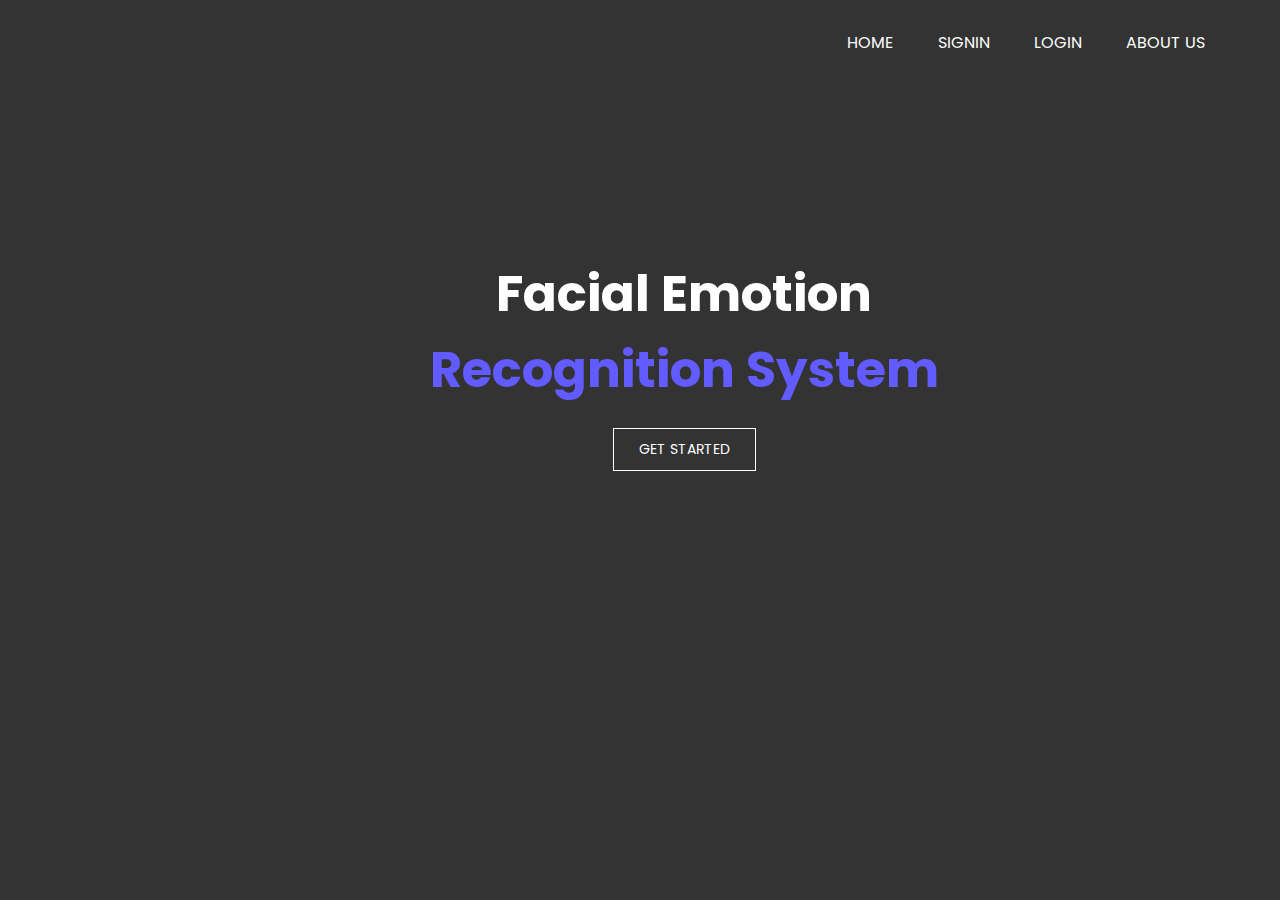
<file: index.html>
<!DOCTYPE html>
<!--Code by Divinector (www.divinectorweb.com)-->
<html lang="en">
<head>
    <meta charset="UTF-8">
    <title>How to Create responsive Homepage</title>
    <link href="https://fonts.googleapis.com/css2?family=Poppins:wght@400;600;700;900&display=swap" rel="stylesheet">
    <link rel="stylesheet" href="style.css">    
</head>
<body>
    <header>
    <div class="wrapper">
        <div class="logo">
            <!--img src="images/modified.jpeg" alt=""-->
        </div>
<ul class="nav-area">
<li><a href="#">Home</a></li>
<li><a href="register.html">Signin</a></li>
<li><a href="signin.html">Login</a></li>
<li><a href="about.html">About Us</a></li>
</ul>
</div>
<div class="welcome-text">
        <h1>Facial Emotion <span>Recognition System</span></h1>
<a href="signin.html">Get Started</a>
    </div>
</header>

</body>
</html>
</file>
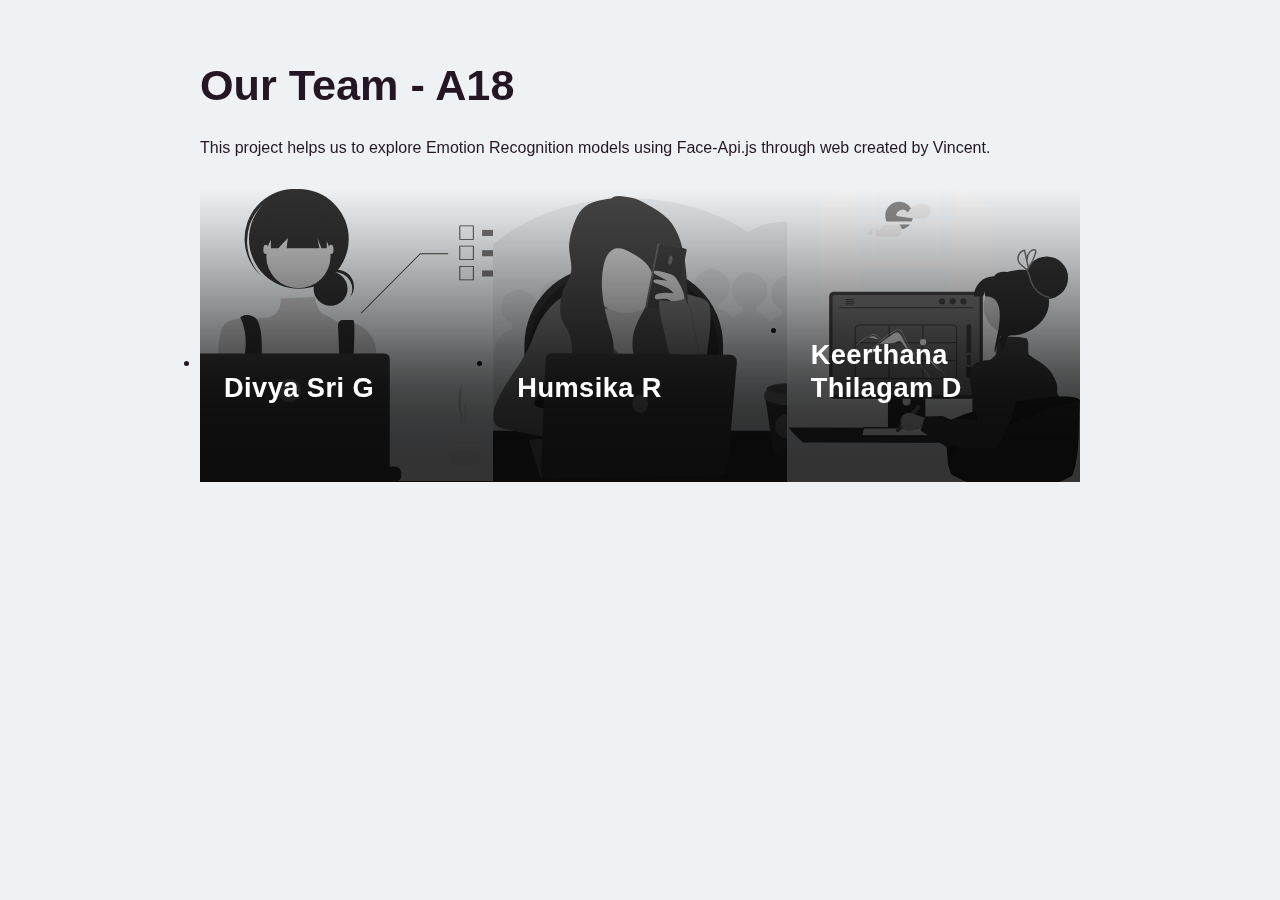
<file: about.html>
<!DOCTYPE html>
<html>
<head>
    <TITLE>
        TEAM A18
    </TITLE>
<style>

body {
  font-family: "Inter", sans-serif;
  max-width: 55rem;
  padding: 2rem 1.5rem;
  margin: 0 auto;
  color: #241623;
  background: #eef2f4;
}

h1 {
  font-weight: 900;
  font-size: 2.7rem;
  max-width: 20ch;
}

p {
  text-align: justify;

}

a {
  color: currentcolor;
}

/* Utilities */
.auto-grid {
  display: grid;
  grid-template-columns: repeat(
    auto-fill,
    minmax(var(--auto-grid-min-size, 14rem), 1fr)
  );
  grid-gap: var(--auto-grid-gap, 0);
  padding: 0;
}

.flow > * + * {
  margin-top: var(--flow-space, 1em);
}

/* Composition */
.team {
  --flow-space: 2em;
}

/* Blocks */
.profile {
  display: flex;
  flex-direction: column;
  justify-content: flex-end;
  aspect-ratio: 1/1;
  position: relative;
  padding: 1.5rem;
  color: #ffffff;
  backface-visibility: hidden;
  text-decoration: none;
  overflow: hidden;
}

.profile::before,
.profile::after {
  content: "";
  width: 100%;
  height: 100%;
  position: absolute;
  /*inset: 0;*/
  top: 0;
  left: 0;
}

.profile::before {
  background: linear-gradient(
    to top,
    hsl(0 0% 0% / 0.79) 0%,
    hsl(0 0% 0% / 0.787) 7.8%,
    hsl(0 0% 0% / 0.779) 14.4%,
    hsl(0 0% 0% / 0.765) 20.2%,
    hsl(0 0% 0% / 0.744) 25.3%,
    hsl(0 0% 0% / 0.717) 29.9%,
    hsl(0 0% 0% / 0.683) 34.3%,
    hsl(0 0% 0% / 0.641) 38.7%,
    hsl(0 0% 0% / 0.592) 43.3%,
    hsl(0 0% 0% / 0.534) 48.4%,
    hsl(0 0% 0% / 0.468) 54.1%,
    hsl(0 0% 0% / 0.393) 60.6%,
    hsl(0 0% 0% / 0.31) 68.3%,
    hsl(0 0% 0% / 0.216) 77.3%,
    hsl(0 0% 0% / 0.113) 87.7%,
    hsl(0 0% 0% / 0) 100%
  );
  transition: 300ms opacity linear;
}

.profile::after {
  background: linear-gradient(
    45deg,
    rgba(185, 69, 252, 0.7) 0,
    hsl(5 97% 63% / 0) 100%
  );
  opacity: 0;
  transition: 300ms opacity linear;
}

.profile > * {
  z-index: 1;
}

.profile img {
  width: 100%;
  height: 100%;
  position: absolute;
  top: 0;
  left: 0;
  margin: 0;
  z-index: -1;
  object-fit: cover;
  filter: grayscale(1);
  transition: filter 200ms ease, transform 250ms linear;
}

.profile h2,
.profile p {
  transform: translateY(2ex);
}

.profile h2 {
  font-size: 1.7rem;
  line-height: 1.2;
  font-weight: 900;
  letter-spacing: 0.03ch;
  transition: 300ms transform ease;
}

.profile p {
  font-size: 1.2rem;
  font-weight: 500;
}

.profile p {
  opacity: 0;
  transition: 300ms opacity linear, 300ms transform ease-in-out;
}

.profile:focus {
  outline: 0.5rem solid white;
  outline-offset: -0.5rem;
}

.profile:hover :is(h2, p),
.profile:focus :is(h2, p) {
  transform: none;
}

.profile:hover::after,
.profile:focus::after,
.profile:hover::before,
.profile:focus::before {
  opacity: 0.7;
}

.profile:hover p,
.profile:focus p {
  opacity: 1;
  transition-delay: 200ms;
}

.profile:hover img,
.profile:focus img {
  filter: grayscale(0);
  transform: scale(1.05) rotate(1deg);
}
</style>
</head>
<body>
<article class="flow">
  <h1>Our Team - A18</h1>
  <p>This project helps us to explore Emotion Recognition models using Face-Api.js through web created by Vincent.</p>
  <div class="team">
    <ul class="auto-grid" role="list">
      <li>
        <a href="https://swop.link/cool" target="_blank" class="profile">
          <h2 class="profile__name">Divya Sri G</h2>
          <p>Developer-Back end</p>
          <img alt="Anita Simmons" src="images/city.svg" />
        </a>
      </li>
      <li>
        <a href="https://swop.link/cool" target="_blank" class="profile">
          <h2 class="profile__name">Humsika R</h2>
          <p>Developer- Frontend</p>
          <img alt="Profile shot for Celina Harris" src="images/working.svg" />
        </a>
      </li>
      <li>
        <a href="https://swop.link/cool" target="_blank" class="profile">
          <h2 class="profile__name">Keerthana Thilagam D</h2>
          <p>Web Designer</p>
          <img alt="Profile shot for Ruby Morris" src="images/designer.svg" />
        </a>
      </li>
        </a>
      </li>
    </ul>
  </div>
</article>
</body>
</file>
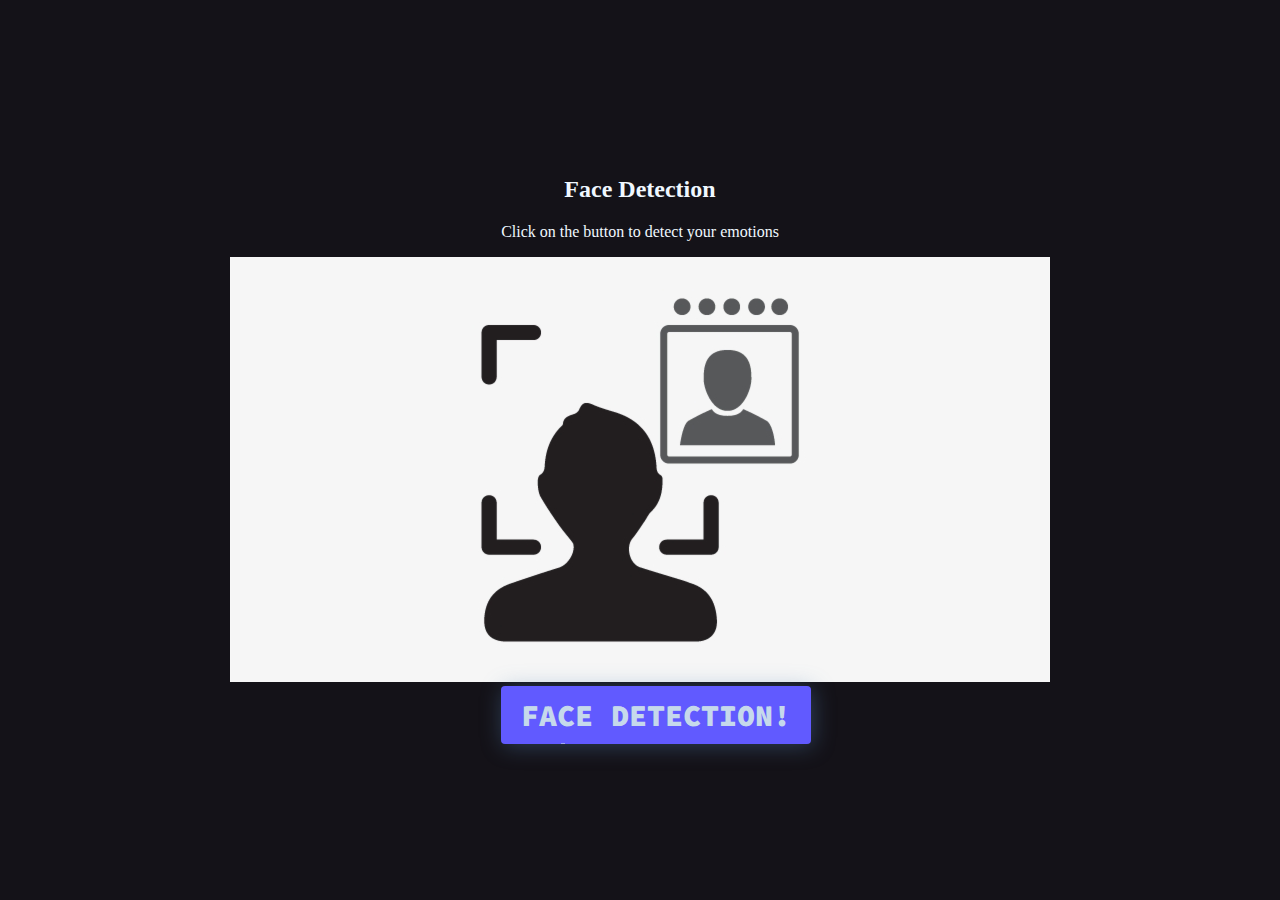
<file: det.html>
<!--REGISTRATION SUCCESSFUL-->
<!DOCTYPE html>
<html>
<head>
    <TITLE>
        EMOTION DETECTION
    </TITLE>
<meta name="viewport" content="width=device-width, initial-scale=1">
<style>
/*h2{
    font-family: 'Franklin Gothic Medium';
    text-align: center;
    color: #fff;
}
p{
  text-align: center;
  color: #fff;
}
.container {
  position: relative;
  font-family: 'Segoe UI', Tahoma, Geneva, Verdana, sans-serif;
  width: 200%;
  left: 20%;
  top: 70%;
  max-width: 400px;
}
/*
.container img {
  width: 200%;
  left: 60%;
  bottom: 50%;
  height: auto;
}*/

@import url('https://fonts.googleapis.com/css?family=Source+Code+Pro:200,900');

:root {
  --text-color: hsla(210, 50%, 85%, 1);
  --shadow-color: hsla(210, 40%, 52%, .4);
  --btn-color: #625bff;
  --bg-color: #141218;
}

* {
  box-sizing: border-box;
}

html, body {
  width: 100%;
  height: 100%;
  display: flex;
  align-items: center;
  justify-content: center;
  background-color: var(--bg-color);
}

button {
  position:relative;
  padding: 10px 20px;  
  border: none;
  background: none;
  cursor: pointer;
  left: 33%;
  
  
  font-family: "Source Code Pro";
  font-weight: 900;
  text-transform: uppercase;
  font-size: 30px;  
  color: var(--text-color);
  
  background-color: var(--btn-color);
  box-shadow: var(--shadow-color) 2px 2px 22px;
  border-radius: 4px; 
  z-index: 0;  
  overflow: hidden;   
}

button:focus {
  outline-color: transparent;
  box-shadow: var(--btn-color) 2px 2px 22px;
}

.right::after, button::after {
  content: var(--content);
  display: block;
  position: absolute;
  white-space: nowrap;
  padding: 40px 40px;
  pointer-events:none;
}

button::after{
  font-weight: 200;
  top: -30px;
  left: -20px;
} 

.right, .left {
  position: absolute;
  width: 100%;
  height: 100%;
  top: 0;
}
.right {
  left: 66%;
}
.left {
  right: 66%;
}
.right::after {
  top: -30px;
  left: calc(-66% - 20px);
  
  background-color: var(--bg-color);
  color:transparent;
  transition: transform .4s ease-out;
  transform: translate(0, -90%) rotate(0deg)
}

button:hover .right::after {
  transform: translate(0, -47%) rotate(0deg)
}

button .right:hover::after {
  transform: translate(0, -50%) rotate(-7deg)
}

button .left:hover ~ .right::after {
  transform: translate(0, -50%) rotate(7deg)
}

/* bubbles */
button::before {
  content: '';
  pointer-events: none;
  opacity: .6;
  background:
    radial-gradient(circle at 20% 35%,  transparent 0,  transparent 2px, var(--text-color) 3px, var(--text-color) 4px, transparent 4px),
    radial-gradient(circle at 75% 44%, transparent 0,  transparent 2px, var(--text-color) 3px, var(--text-color) 4px, transparent 4px),
    radial-gradient(circle at 46% 52%, transparent 0, transparent 4px, var(--text-color) 5px, var(--text-color) 6px, transparent 6px);

  width: 100%;
  height: 300%;
  top: 0;
  left: 0;
  position: absolute;
  animation: bubbles 5s linear infinite both;
}

@keyframes bubbles {
  from {
    transform: translate();
  }
  to {
    transform: translate(0, -66.666%);
  }
}

</style>
</head>
<body>
  <script>
    function go(){
      window.open("face-detection.html");
    }




  </script>
<form method="POST">
<h2 style="color:aliceblue;text-align:center">Face Detection</h2>
<p style="color:aliceblue;text-align:center">Click on the button to detect your emotions</p>

<div class="container">
  <!--a href="face-detection.html"-->
    <img src="images/features-icon-1.png" alt="Face"></a>
</div>
<button style="--content: 'Face Detection!';" onclick="go()">
  <div class="left"></div>
    Face Detection!
  <div class="right"></div>
</button>


</form>
</body>
</html>
</file>
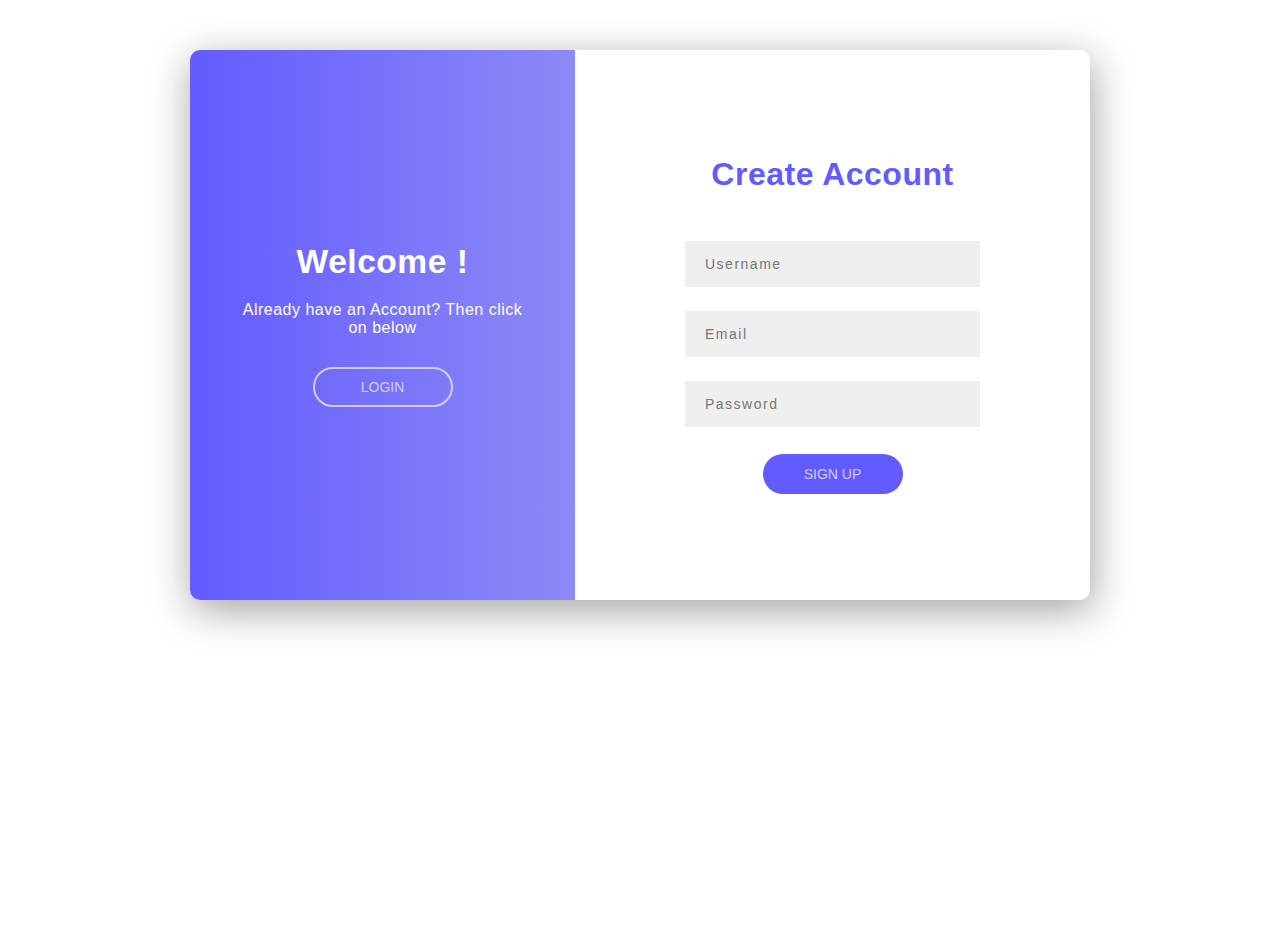
<file: register.html>
<!DOCTYPE html>
<html lang="en" dir="ltr">
  <head>
    <meta charset="UTF-8">
    <title> Registration</title>
    <link rel="stylesheet" href="register.css">
    <!-- Fontawesome CDN Link -->
    <link rel="stylesheet" href="https://cdnjs.cloudflare.com/ajax/libs/font-awesome/5.15.3/css/all.min.css">
    <meta name="viewport" content="width=device-width, initial-scale=1.0">
   </head>
<body>

  <script>

var overlay = document.getElementById("overlay");

// Buttons to 'switch' the page
var openSignUpButton = document.getElementById("slide-left-button");
var openSignInButton = document.getElementById("slide-right-button");

// The sidebars
var leftText = document.getElementById("sign-in");
var rightText = document.getElementById("sign-up");

// The forms
var accountForm = document.getElementById("sign-in-info")
var signinForm = document.getElementById("sign-up-info");

// Open the Sign Up page
openSignUp = () =>{
  // Remove classes so that animations can restart on the next 'switch'
  leftText.classList.remove("overlay-text-left-animation-out");
  overlay.classList.remove("open-sign-in");
  rightText.classList.remove("overlay-text-right-animation");
  // Add classes for animations
  accountForm.className += " form-left-slide-out"
  rightText.className += " overlay-text-right-animation-out";
  overlay.className += " open-sign-up";
  leftText.className += " overlay-text-left-animation";
  // hide the sign up form once it is out of view
  setTimeout(function(){
    accountForm.classList.remove("form-left-slide-in");
    accountForm.style.display = "none";
    accountForm.classList.remove("form-left-slide-out");
  }, 700);
  // display the sign in form once the overlay begins moving right
  setTimeout(function(){
    signinForm.style.display = "flex";
    signinForm.classList += " form-right-slide-in";
  }, 200);
}

// Open the Sign In page
openSignIn = () =>{
  // Remove classes so that animations can restart on the next 'switch'
  leftText.classList.remove("overlay-text-left-animation");
  overlay.classList.remove("open-sign-up");
  rightText.classList.remove("overlay-text-right-animation-out");
  // Add classes for animations
  signinForm.classList += " form-right-slide-out";
  leftText.className += " overlay-text-left-animation-out";
  overlay.className += " open-sign-in";
  rightText.className += " overlay-text-right-animation";
  // hide the sign in form once it is out of view
  setTimeout(function(){
    signinForm.classList.remove("form-right-slide-in")
    signinForm.style.display = "none";
    signinForm.classList.remove("form-right-slide-out")
  },700);
  // display the sign up form once the overlay begins moving left
  setTimeout(function(){
    accountForm.style.display = "flex";
    accountForm.classList += " form-left-slide-in";
  },200);
}

// When a 'switch' button is pressed, switch page
openSignUpButton.addEventListener("click", openSignUp, false);
openSignInButton.addEventListener("click", openSignIn, false);

function login(){
  window.open("signin.html");
}

function val(){
      var password=document.myform.password.value;  

    if(password.length<6){  
      alert("Password must be at least 6 characters long.");  
    }else{
      alert("Registration Sucessful");
      window.open("det.html");
    }}
  </script>

  <script>
    //SIGNUP CONTENT//  
   
    // LOGIN CONTENT//
    function val(){
      var password=document.myform.password.value;  
      if(password.length<6){  
        alert("Password must be at least 6 characters long."); 
        window.open("register.html"); 
      }else{
         alert("Login Sucessful");
         window.open("det.html");
    }}   

  </script>

<div class="container">
  <div class="overlay" id="overlay">
    <div class="sign-in" id="sign-in">
      <h1>Welcome !</h1>
      <p>Already have an Account? Then click on below</p>
      <button class="switch-button" id="slide-right-button" onclick="login()">Login</button>
    </div>
    <div class="sign-up" id="sign-up">
      <h1>Hello, Friend!</h1>
      <p>Enter your personal details and start a journey with us</p>
      <button class="switch-button" id="slide-left-button">Sign Up</button>
    </div>
  </div>
  <div class="form">
    <div class="sign-in" id="sign-in-info">
      <h1>Sign In</h1>
      <div class="social-media-buttons">
        <div class="icon">
          <svg viewBox="0 0 24 24">
            <path fill="#000000" d="M17,2V2H17V6H15C14.31,6 14,6.81 14,7.5V10H14L17,10V14H14V22H10V14H7V10H10V6A4,4 0 0,1 14,2H17Z" />
        </svg>
        </div>
        <div class="icon">
        <svg viewBox="0 0 24 24">
            <path fill="#000000" d="M23,11H21V9H19V11H17V13H19V15H21V13H23M8,11V13.4H12C11.8,14.4 10.8,16.4 8,16.4C5.6,16.4 3.7,14.4 3.7,12C3.7,9.6 5.6,7.6 8,7.6C9.4,7.6 10.3,8.2 10.8,8.7L12.7,6.9C11.5,5.7 9.9,5 8,5C4.1,5 1,8.1 1,12C1,15.9 4.1,19 8,19C12,19 14.7,16.2 14.7,12.2C14.7,11.7 14.7,11.4 14.6,11H8Z" />
        </svg>
        </div>
        <div class="icon">
        <svg viewBox="0 0 24 24">
          <path fill="#000000" d="M21,21H17V14.25C17,13.19 15.81,12.31 14.75,12.31C13.69,12.31 13,13.19 13,14.25V21H9V9H13V11C13.66,9.93 15.36,9.24 16.5,9.24C19,9.24 21,11.28 21,13.75V21M7,21H3V9H7V21M5,3A2,2 0 0,1 7,5A2,2 0 0,1 5,7A2,2 0 0,1 3,5A2,2 0 0,1 5,3Z" />
        </svg>
        </div>
      </div>
      <!--p class="small">or use your email account:</p>
      <form id="sign-in-form" name="myform" action="det.html">      
        <input type="email" placeholder="Email" required/>
        <input type="password" placeholder="Password" required/>
        <p class="forgot-password">Forgot your password?</p>
        <button class="control-button in" onclick="val()">Sign In</button>
      </form-->
    </div>
    <div class="sign-up" id="sign-up-info">
      <h1>Create Account</h1>
      <br><br>
     
      <form id="sign-up-form" name="myform" action="det.html">
        <input type="text" placeholder="Username" required/>
        <input type="email" placeholder="Email" required/>
        <input name="password" type="password" placeholder="Password" required/>
        <button type="submit" class="control-button up" onclick="val()">Sign Up</button>
      </form>
    </div>
  </div>
</div>


</body>
</html>
</file>
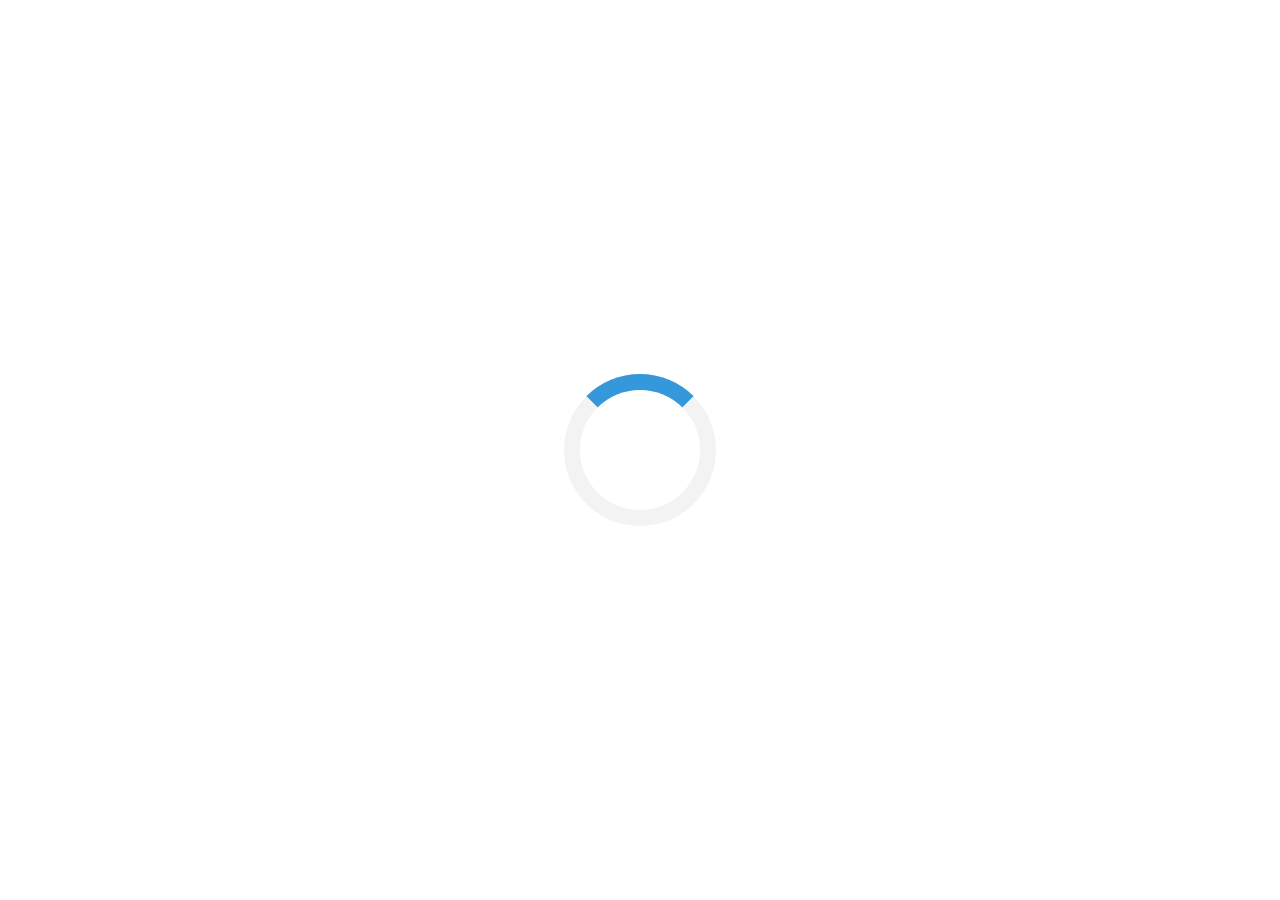
<file: spinner.html>
<!DOCTYPE html>
<html>
<head>
<meta name="viewport" content="width=device-width, initial-scale=1">
<style>
/* Center the loader */
#loader {
  position: absolute;
  left: 50%;
  top: 50%;
  z-index: 1;
  width: 120px;
  height: 120px;
  margin: -76px 0 0 -76px;
  border: 16px solid #f3f3f3;
  border-radius: 50%;
  border-top: 16px solid #3498db;
  -webkit-animation: spin 2s linear infinite;
  animation: spin 2s linear infinite;
}

@-webkit-keyframes spin {
  0% { -webkit-transform: rotate(0deg); }
  100% { -webkit-transform: rotate(360deg); }
}

@keyframes spin {
  0% { transform: rotate(0deg); }
  100% { transform: rotate(360deg); }
}

/* Add animation to "page content" */
.animate-bottom {
  position: relative;
  font-family: 'Segoe UI', Tahoma, Geneva, Verdana, sans-serif;
  -webkit-animation-name: animatebottom;
  -webkit-animation-duration: 1s;
  animation-name: animatebottom;
  animation-duration: 1s
}

@-webkit-keyframes animatebottom {
  from { bottom:-100px; opacity:0 } 
  to { bottom:0px; opacity:1 }
}

@keyframes animatebottom { 
  from{ bottom:-100px; opacity:0 } 
  to{ bottom:0; opacity:1 }
}
.btn {
  position: absolute;
  top: 150%;
  left: 49%;
  transform: translate(-50%, -50%);
  -ms-transform: translate(-50%, -50%);
  background-color: #625bff;
  color: white;
  font-size: 16px;
  padding: 9px 40px;
  border: none;
  cursor: pointer;
  border-radius: 5px;
  text-align: center;
}
#myDiv {
  display: none;
  text-align: center;
}
</style>
</head>
<body onload="myFunction()" style="margin:0;">

<div id="loader"></div>

<div style="display:none;" id="myDiv" class="animate-bottom">
  <h2>We have sent you a mail!</h2>
  <p>Please look into it and login again by clicking the login button.</p>
  <button onclick="go()" class="btn">Login</button>
</div>

<script>
var myVar;

function myFunction() {
  myVar = setTimeout(showPage, 3000);
}

function showPage() {
  document.getElementById("loader").style.display = "none";
  document.getElementById("myDiv").style.display = "block";
}

function go(){
  window.open("signin.html");
}
</script>

</body>
</html>
</file>
<file: style.css>
* {
	margin: 0;
	padding: 0;
}
body {
	font-family: 'Poppins', sans-serif;
}
.wrapper {
	width: 1170px;
	margin: auto;
}
header {
	background: linear-gradient(rgba(0, 0, 0, 0.8), rgba(0, 0, 0, 0.8)), url(https://i.postimg.cc/YjcJg24M/aa.jpg);
	height: 100vh;
	-webkit-background-size: cover;
	background-size: cover;
	background-position: center center;
	position: relative;
}
.nav-area {
	float: right;
	list-style: none;
	margin-top: 30px;
}
.nav-area li {
	display: inline-block;
}
.nav-area li a {
	color: #fff;
	text-decoration: none;
	padding: 5px 20px;
	font-family: poppins;
	font-size: 16px;
	text-transform: uppercase;
}
.nav-area li a:hover {
	background: #fff;
	color: #333;
}
.logo {
	float: left;
}
.logo img {
	width: 100%;
	padding: 15px 0;
}
.welcome-text {
	position: absolute;
	width: 600px;
	height: 300px;
	margin: 20% 30%;
	text-align: center;
}
.welcome-text h1 {
	text-align: center;
	color: #fff;
	font-size: 50px;
}
.welcome-text h1 span {
	color: #625bff;
}
.welcome-text a {
	border: 1.5px solid #fff;
	padding: 10px 25px;
	text-decoration: none;
	text-transform: uppercase;
	font-size: 14px;
	margin-top: 20px;
	display: inline-block;
	color: #fff;
}
.welcome-text a:hover {
	background: #fff;
	color: #625bff;
}
/*resposive*/

@media (max-width:600px) {
	.wrapper {
		width: 100%;
	}
	.logo {
		float: none;
		width: 50%;
		text-align: center;
		margin: auto;
	}
	img {
		width: 0px;
	}
	.nav-area {
		float: none;
		margin-top: 0;
	}
	.nav-area li a {
		padding: 5px;
		font-size: 11px;
	}
	.nav-area {
		text-align: center;
	}
	.welcome-text {
		width: 100%;
		height: auto;
		margin: 30% 0;
	}
	.welcome-text h1 {
		font-size: 30px;
	}
}
</file>
<file: register.css>
:root{
  --form-height:550px;
  --form-width: 900px;
  /*  Sea Green */
  --left-color: #625bff;
  /*  Light Blue  */
  --right-color: #c9c8e9;
}

body, html{
  width: 100%;
  height: 100%;
  margin: 0;
  font-family: 'Helvetica Neue', sans-serif;
  letter-spacing: 0.5px;
}

.container{
  width: var(--form-width);
  height: var(--form-height);
  position: relative;
  margin: auto;
  box-shadow: 2px 10px 40px rgba(22,20,19,0.4);
  border-radius: 10px;
  margin-top: 50px;
}
/* 
----------------------
      Overlay
----------------------
*/
.overlay{
  width: 100%; 
  height: 100%;
  position: absolute;
  z-index: 100;
  background-image: linear-gradient(to right, var(--left-color), var(--right-color));
  border-radius: 10px;
  color: white;
  clip: rect(0, 385px, var(--form-height), 0);
}

.open-sign-up{
    animation: slideleft 1s linear forwards;
}

.open-sign-in{
    animation: slideright 1s linear forwards;
}

.overlay .sign-in, .overlay .sign-up{
  /*  Width is 385px - padding  */
  --padding: 50px;
  width: calc(385px - var(--padding) * 2);
  height: 100%;
  display: flex;
  justify-content: center;
  flex-direction: column;
  align-items: center;
  padding: 0px var(--padding);
  text-align: center;
}

.overlay .sign-in{
  float: left;
}

.overlay-text-left-animation{
    animation: text-slide-in-left 1s linear;
}
.overlay-text-left-animation-out{
    animation: text-slide-out-left 1s linear;
}

.overlay .sign-up{
  float:right;
}

.overlay-text-right-animation{
    animation: text-slide-in-right 1s linear;
}

.overlay-text-right-animation-out{
    animation: text-slide-out-right 1s linear;
}


.overlay h1{
  margin: 0px 5px;
  font-size: 2.1rem;
}

.overlay p{
  margin: 20px 0px 30px;
  font-weight: 200;
}
/* 
------------------------
      Buttons
------------------------
*/
.switch-button, .control-button{
  cursor: pointer;
  display: block;
  margin-left: auto;
  margin-right: auto;
  width: 140px;
  height: 40px;
  font-size: 14px;
  text-transform: uppercase;
  background: none;
  border-radius: 20px;
  color: #d0cfe6;
}

.switch-button{
  border: 2px solid;
}

.control-button{
  border: none;
  margin-top: 15px;
}

.switch-button:focus, .control-button:focus{
  outline:none;
}
.switch-button:hover{
  color: #625bff;
  background-color: #ffff;
  border: 1px solid #625bff;
  }

.control-button.up{
  background-color: var(--left-color);
}

.control-button.in{
  background-color: var(--right-color);
}

/* 
--------------------------
      Forms
--------------------------
*/
.form{
  width: 100%; 
  height: 100%;
  position: absolute;
  border-radius: 10px;
}

.form .sign-in, .form .sign-up{
  --padding: 50px;
  position:absolute;
    /*  Width is 100% - 385px - padding  */
  width: calc(var(--form-width) - 385px - var(--padding) * 2);
  height: 100%;
  display: flex;
  justify-content: center;
  flex-direction: column;
  align-items: center;
  padding: 0px var(--padding);
  text-align: center;
}

/* Sign in is initially not displayed */
.form .sign-in{
  display: none;
}

.form .sign-in{
  left:0;
}

.form .sign-up{
  right: 0;
}

.form-right-slide-in{
  animation: form-slide-in-right 1s;
}

.form-right-slide-out{
  animation: form-slide-out-right 1s;
}

.form-left-slide-in{
  animation: form-slide-in-left 1s;
}

.form-left-slide-out{
  animation: form-slide-out-left 1s;
}

.form .sign-in h1{
  color: var(--right-color);
  margin: 0;
}

.form .sign-up h1{
  color: var(--left-color);
  margin: 0;
}

.social-media-buttons{
  display: flex;
  justify-content: center;
  width: 100%;
  margin: 15px;
}

.social-media-buttons .icon{
  width: 40px;
  height: 40px;
  border: 1px solid #dadada;
  border-radius: 100%;
  display: flex;
  justify-content: center;
  align-items: center;
  margin: 10px 7px;
}

.small{
  font-size: 13px;
  color: grey;
  font-weight: 200;
  margin: 5px;
}

.social-media-buttons .icon svg{
  width: 25px;
  height: 25px;
}

#sign-in-form input, #sign-up-form input{
  margin: 12px;
  font-size: 14px;
  padding: 15px;
  width: 260px;
  font-weight: 300;
  border: none;
  background-color: #e4e4e494;
  font-family: 'Helvetica Neue', sans-serif;
  letter-spacing: 1.5px;
  padding-left: 20px;
}

#sign-in-form input::placeholder{
  letter-spacing: 1px;
}

.forgot-password{
  font-size: 12px;
  display: inline-block;
  border-bottom: 2px solid #efebeb;
  padding-bottom: 3px;
}

.forgot-password:hover{
  cursor: pointer;
}

/* 
---------------------------
    Animation
---------------------------
*/
@keyframes slideright{
  0%{
    clip: rect(0, 385px, var(--form-height), 0);
  }
  30%{
        clip: rect(0, 480px, var(--form-height), 0);
  }
  /*  we want the width to be slightly larger here  */
  50%{
     clip: rect(0px, calc(var(--form-width) / 2 + 480px / 2), var(--form-height), calc(var(--form-width) / 2 - 480px / 2));
  }
  80%{
         clip: rect(0px, var(--form-width), var(--form-height), calc(var(--form-width) - 480px));
  }
  100%{
     clip: rect(0px, var(--form-width), var(--form-height), calc(var(--form-width) - 385px));
  }
}

@keyframes slideleft{
  100%{
    clip: rect(0, 385px, var(--form-height), 0);
  }
  70%{
        clip: rect(0, 480px, var(--form-height), 0);
  }
  /*  we want the width to be slightly larger here  */
  50%{
     clip: rect(0px, calc(var(--form-width) / 2 + 480px / 2), var(--form-height), calc(var(--form-width) / 2 - 480px / 2));
  }
  30%{
         clip: rect(0px, var(--form-width), var(--form-height), calc(var(--form-width) - 480px));
  }
  0%{
     clip: rect(0px, var(--form-width), var(--form-height), calc(var(--form-width) - 385px));
  }
}

@keyframes text-slide-in-left{
  0% {
    padding-left: 20px;
  }
  100% {
    padding-left: 50px;
  }
}

@keyframes text-slide-in-right{
  0% {
    padding-right: 20px;
  }
  100% {
    padding-right: 50px;
  }
}

@keyframes text-slide-out-left{
  0% {
    padding-left: 50px;
  }
  100% {
    padding-left: 20px;
  }
}

@keyframes text-slide-out-right{
  0% {
    padding-right: 50px;
  }
  100% {
    padding-right: 20px;
  }
}

@keyframes form-slide-in-right{
  0%{
    padding-right: 100px;
  }
  100%{
    padding-right: 50px;
  }
}

@keyframes form-slide-in-left{
  0%{
    padding-left: 100px;
  }
  100%{
    padding-left: 50px;
  }
}

@keyframes form-slide-out-right{
  0%{
    padding-right: 50px;
  }
  100%{
    padding-right: 80px;
  }
}

@keyframes form-slide-out-left{
  0%{
    padding-left: 50px;
  }
  100%{
    padding-left: 80px;
  }
}
</file>
